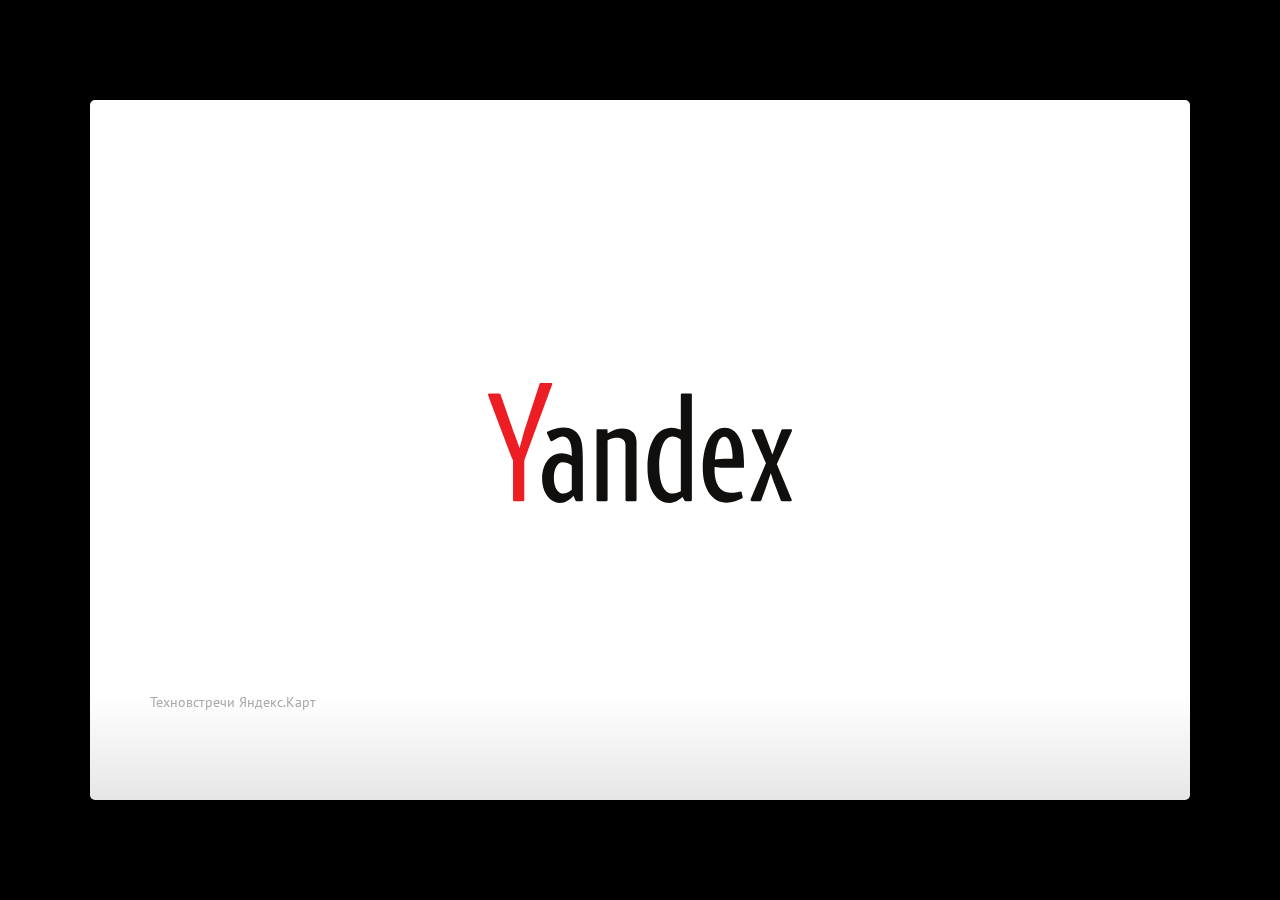
<file: index.html>
<!--
Google IO 2012/2013 HTML5 Slide Template

Authors: Eric Bidelman <ebidel@gmail.com>
Luke Mahé <lukem@google.com>

URL: https://code.google.com/p/io-2012-slides
-->
<!DOCTYPE html>
<html>
<head>
  <title></title>
  <meta charset="utf-8">
  <meta http-equiv="X-UA-Compatible" content="chrome=1">
  <!--<meta name="viewport" content="width=device-width, initial-scale=1.0, minimum-scale=1.0">-->
  <!--<meta name="viewport" content="width=device-width, initial-scale=1.0">-->
  <!--This one seems to work all the time, but really small on ipad-->
  <!--<meta name="viewport" content="initial-scale=0.4">-->
  <meta name="apple-mobile-web-app-capable" content="yes">
  <link rel="stylesheet" media="all" href="theme/css/default.css">
  <link rel="stylesheet" media="all" href="theme/css/yndx.css">	
  <link rel="stylesheet" media="only screen and (max-device-width: 480px)" href="theme/css/phone.css">
  <base target="_blank"> <!-- This amazingness opens all links in a new tab. -->
  <script data-main="js/slides" src="js/require-1.0.8.min.js"></script>
</head>
<body style="opacity: 0">
<slides class="layout-widescreen">

<slide class="logoslide nobackground">
  <article class="flexbox vcenter">
    <span><img src="images/yandex_eng_logo.svg"></span>
    <footer class="source">Техновстречи Яндекс.Карт</footer>
  </article>
</slide>

<slide class="title-slide segue nobackground">
  <aside class="gdbar"><img src="images/yandex_eng_logo.svg"></aside>
  <!-- The content of this hgroup is replaced programmatically through the slide_config.json. -->
  <hgroup class="auto-fadein">
    <h1 data-config-title><!-- populated from slide_config.json --></h1>
    <p data-config-presenter><!-- populated from slide_config.json --></p>
  </hgroup>
</slide>

<!-- start presentation slides -->

<slide>
  <hgroup>
  <h2>Что такое паттерн проектирования?</h2>
  </hgroup>
  <article>
    <blockquote class="centered" style="margin-top: 4em;">
      <p>Повторимая архитектурная конструкция, представляющая собой решение проблемы проектирования в рамках некоторого часто возникающего контекста.</p>
    </blockquote>
    <footer class="source">© Вики (ru.wikipedia.org/wiki/Шаблон_проектирования)</footer>
  </article>
</slide>

<slide class="fill nobackground" style="background: url(images/gifs/copy-copy-copy.gif) 50%;">
  <hgroup>
    <h2 class="white">Антивелосипеднось</h2>
  </hgroup>
</slide>

<slide>
  <hgroup>
  <h2>Паттерны можно разделить на три группы</h2>
  </hgroup>
  <article class="auto-fadein">
    <ul>
      <li><a href="part1.html">Порождающие паттерны</a></li>
      <li><a href="part2.html">Структурные паттерны</a></li>
      <li><a href="part3.html">Поведенческие паттерны</a></li>
    </ul>
  </article>
</slide>

<slide class="backdrop"></slide>

</slides>
<!--[if IE]>
<script src="http://ajax.googleapis.com/ajax/libs/chrome-frame/1/CFInstall.min.js"></script>
<script>CFInstall.check({mode: 'overlay'});</script>
<![endif]-->
</body>
</html>
</file>
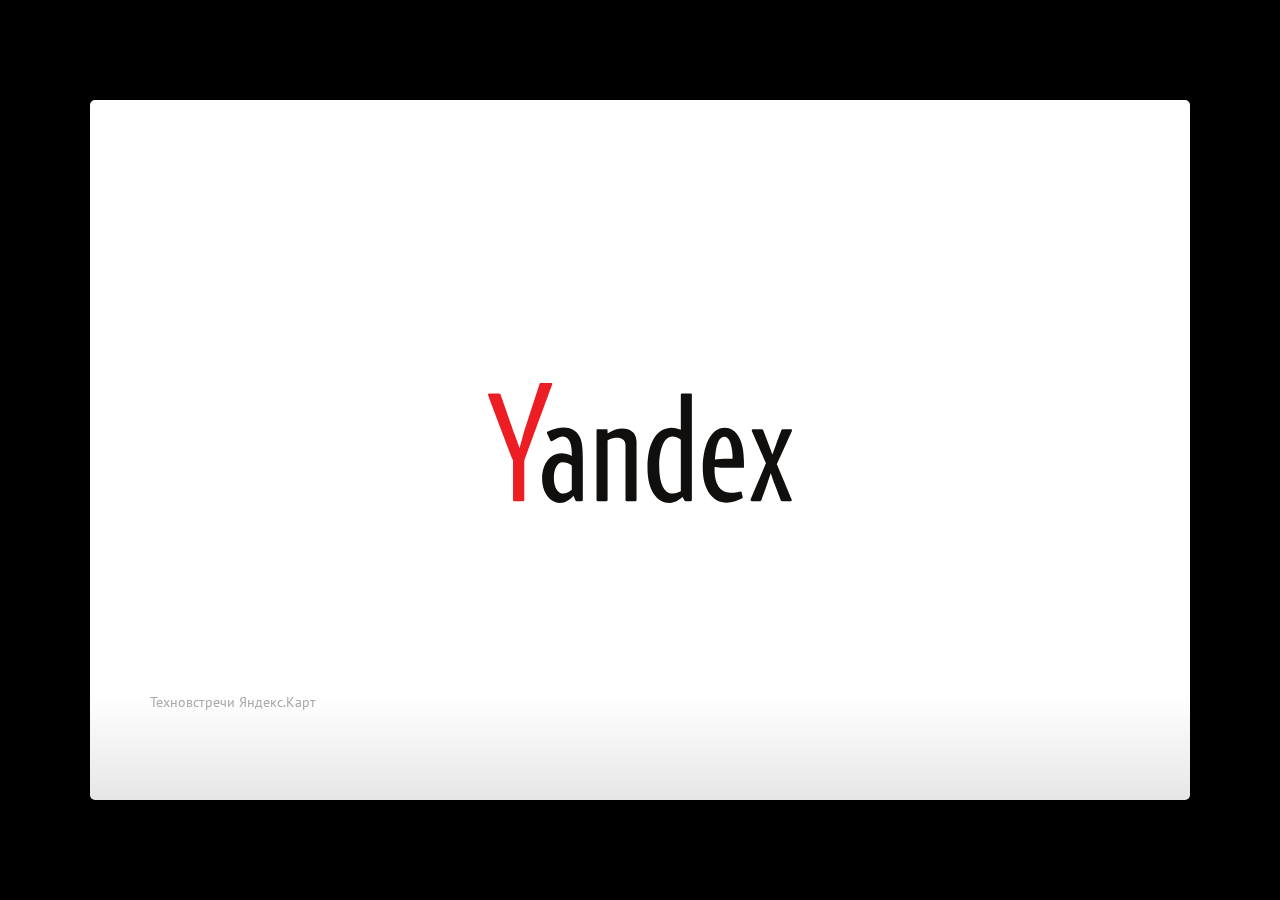
<file: part1.html>
<!--
Google IO 2012/2013 HTML5 Slide Template

Authors: Eric Bidelman <ebidel@gmail.com>
Luke Mahé <lukem@google.com>

URL: https://code.google.com/p/io-2012-slides
-->
<!DOCTYPE html>
<html>
<head>
  <title></title>
  <meta charset="utf-8">
  <meta http-equiv="X-UA-Compatible" content="chrome=1">
  <!--<meta name="viewport" content="width=device-width, initial-scale=1.0, minimum-scale=1.0">-->
  <!--<meta name="viewport" content="width=device-width, initial-scale=1.0">-->
  <!--This one seems to work all the time, but really small on ipad-->
  <!--<meta name="viewport" content="initial-scale=0.4">-->
  <meta name="apple-mobile-web-app-capable" content="yes">
  <link rel="stylesheet" media="all" href="theme/css/default.css">
  <link rel="stylesheet" media="all" href="theme/css/yndx.css">	
  <link rel="stylesheet" media="only screen and (max-device-width: 480px)" href="theme/css/phone.css">
  <base target="_blank"> <!-- This amazingness opens all links in a new tab. -->
  <script data-main="js/slides" src="js/require-1.0.8.min.js"></script>
</head>
<body style="opacity: 0">
<slides class="layout-widescreen">

<slide class="logoslide nobackground">
  <article class="flexbox vcenter">
    <span><img src="images/yandex_eng_logo.svg"></span>
    <footer class="source">Техновстречи Яндекс.Карт</footer>
  </article>
</slide>

<slide class="title-slide segue nobackground">
  <aside class="gdbar"><img src="images/yandex_eng_logo.svg"></aside>
  <!-- The content of this hgroup is replaced programmatically through the slide_config.json. -->
  <hgroup class="auto-fadein">
    <h1 data-config-title><!-- populated from slide_config.json --></h1>
    <h2>&lt;part 1&gt;</h2>
    <p data-config-presenter><!-- populated from slide_config.json --></p>
  </hgroup>
</slide>

<!-- start presentation slides -->

<slide>
  <hgroup>
    <h2>Виды паттернов</h2>
  </hgroup>
  <article>
    <ul>
      <li class="red">Порождающие</li>
      <li>Структурные</li>
      <li>Поведенческие</li>
    </ul>
  </article>
</slide>

<slide class="fill nobackground" style="background-image: url(images/gifs/fabric.gif);">
  <hgroup>
    <h2 class="white">Порождающие паттерны</h2>
  </hgroup>
</slide>

<slide>
  <hgroup>
    <h2>Порождающие паттерны</h2>
  </hgroup>
  <article>
    <ul>
      <li>Abstract Factory</li>
      <li>Builder</li>
      <li>Factory Method</li>
      <li>Prototype</li>
      <li>Singleton</li>
    </ul>
  </article>
</slide>

<!--   Abstract Factory  -->

<slide>
  <hgroup>
    <h2>Abstract Factory (aka Kit)</h2>
    <h3>Порождающие паттерны</h3>
  </hgroup>
  <article>
    <p>Предоставляет интерфейс для создания семейств взаимосвязанных или взаимозависимых объектов, не специфицируя их конкретных классов.</p>
  </article>
</slide>

<slide>
  <hgroup>
    <h2>Abstract Factory</h2>
    <h3>Как реализовать в JS</h3>
  </hgroup>
  <article>
    <pre class="prettyprint" data-lang="javascript">
layoutFactory.prototype = {
  <b>createLayout: function (html, overriding) { 
    var ChildClass = function () {
      this._template = new Template(html);
      ChildClass.superclass.constructor.apply(this, arguments);
    };
    ymaps.util.augment(ChildClass, BaseLayoutClass, ymaps.bind.extend({
      getTemplate: this._getTemplate
    }, overriding));
    return ChildClass;
  }</b>
};</pre>
    <footer class="source" style="margin-left: 4em;">Пример использования: <a href="http://api.yandex.ru/maps/doc/jsapi/2.x/ref/reference/templateLayoutFactory.xml">templateLayoutFactory</a></footer>
  </article>
</slide>

<slide>
  <hgroup>
    <h2>Abstract Factory</h2>
    <h3>Когда применять</h3>
  </hgroup>
  <article>
    <ul class="build">
      <li>система не должна зависеть от того, как создаются, компонуются, представляются входящие объекты;</li>
      <li>объекты должны использовать вместе и вам необходимо обеспечить выполнение этого ограничения;</li>
      <li>вы хотите предоставить библиотеку объектов, раскрывая только их интерфейсы;</li>
    </ul>
  </article>
</slide> 

<slide>
  <hgroup>
    <h2>Abstract Factory</h2>
    <h3>Особенности</h3>
  </hgroup>
  <article>
    <ul class="build">
      <li>Изолирует конкретные классы</li>
      <li>упрощает замену классов</li>
      <li>гарантирует сочетаемость</li>
      <li>сложность поддержки нового вида</li>
    </ul>
  </article>
</slide> 

<!--   Builder -->

<slide>
  <hgroup>
    <h2>Builder</h2>
    <h3>Порождающие паттерны</h3>
  </hgroup>
  <article>
    <p>Отделяет конструирование сложного объекта от его представления, так что в результате одного и того же процесса конструирования могут получаться разные представления. 	</p>
  </article>
</slide>

<slide>
  <hgroup>
    <h2>Builder</h2>
    <h3>Как реализовать в JS</h3>
  </hgroup>
  <article class="smaller">
    <pre class="prettyprint" data-lang="javascript">
var GeoObject = function (parameters) { 
  this._type = parameters.type || 'point'; 
  this.build(); 
};

GeoObject.prototype = {
  <b>build: function () {
    var geometry;
    switch (this._type) {
      case: 'point': geometry = new ymaps.geometry.Point(data); break;
      case: 'circle': geometry = new ymaps.geometry.Circle(data); break; 
    }
    this._geometry = geometry;
  }</b>
};</pre>
    <footer class="source">Пример использования: <a href="http://api.yandex.ru/maps/doc/jsapi/2.x/ref/reference/GeoObject.xml">GeoObject</a></footer>
  </article>
</slide>

<slide>
  <hgroup>
    <h2>Builder</h2>
    <h3>Когда применять</h3>
  </hgroup>
  <article>
    <ul class="build">
      <li>алгоритм создания сложного объекта не должен зависеть от того, из каких частей состоит объект и как они стыкуются между собой;</li>
      <li>процесс конструирования должен обеспечивать различные представления конструируемого объекта;</li>
    </ul>
  </article>
</slide> 

<slide>
  <aside class="note">
    <section>
      <p>Напомнить о различии между build и абстрактной фабрикой: первый пошагово, второй полностью и связно</p>
    </section>
  </aside>
  <hgroup>
    <h2>Builder</h2>
    <h3>Особенности</h3>
  </hgroup>
  <article>
    <ul class="build">
      <li>позволяет изменять внутреннее представление</li>
      <li>изолирует код, реализующий конструирование</li>
      <li>дает более тонкий контроль над процессом конструирования</li>
    </ul>
  </article>
</slide> 

<!-- Factory Method -->

<slide>
  <hgroup>
    <h2>Factory Method</h2>
    <h3>Порождающие паттерны</h3>
  </hgroup>
  <article>
    <p>Определяет интерфейс для создания объекта, но оставляет подклассам решение о том, какой класс инстанцировать. Позволяет делигировать инстанцирование подклассам.</p>
  </article>
</slide>

<slide>
  <hgroup>
    <h2>Factory Method</h2>
    <h3>Как реализовать в JS</h3>
  </hgroup>
  <article>
    <pre class="prettyprint" data-lang="javascript">
var geoObjectFactory = {};
geoObjectFactory.prototype = {
  <b>createGeoObject = function (parameters) {
    var type = parameters.type || "point",
        geoObj;
    switch (parameters.type) {
      case "point": geoObj = new ymaps.Point(parameters.data); break;
      case "circle": geoObj = new ymaps.Circle(parameters.data); break;
    };
    return geoObj;
  }</b>
};</pre>
  </article>
</slide>

<slide>
  <hgroup>
    <h2>Factory Method</h2>
    <h3>Как реализовать в JS</h3>
  </hgroup>
  <article>
    <pre class="prettyprint" data-lang="javascript">
var geoObjectFactory = {};
geoObjectFactory.prototype = {
  <b>createPoint: function (data) { return new ymaps.Point(data); },
  createCircle: function (data) { return new ymaps.Circle(data); },
  createPolyline: function (data) { return new ymaps.Polilyne(data); }</b>
};</pre>
  </article>
</slide>

<slide>
  <hgroup>
    <h2>Factory Method</h2>
    <h3>Когда применять</h3>
  </hgroup>
  <article>
    <ul class="build">
      <li>классу заранее неизвестно, объекты каких классов ему нужно создавать</li>
      <li>класс спроектирован так, чтобы объекты, которые он создает, специфицировались подклассами;</li>
      <li>класс делегирует обязанности какому-то впомогательному классу, и вы планируете локализовать знание о классе, принимающем на себя эти обязанности</li>
    </ul>
  </article>
</slide> 

<slide>
  <hgroup>
    <h2>Factory Method</h2>
    <h3>Особенности</h3>
  </hgroup>
  <article>
    <ul class="build">
      <li>Предоставляет подклассам хуки</li>
      <li>соединяет параллельные иерархии</li>
      <li>удобно объединять дробное в более цельные сущности</li>
    </ul>
  </article>
</slide> 

<!-- Prototype -->

<slide>
  <hgroup>
    <h2>Prototype</h2>
    <h3>Порождающие паттерны</h3>
  </hgroup>
  <article>
    <p>Задает виды создаваемых объектов с помощью экземпляра-прототипа и создает новые объекты путем копирования прототипа.</p>
  </article>
</slide>

<slide>
  <aside class="note">
    <section>
      <p>Рассказать о базовых классах на примере GeoObject</p>
    </section>
  </aside>
  <hgroup>
    <h2>Prototype</h2>
    <h3>Как реализовать в JS</h3>
  </hgroup>
  <article>
    <pre class="prettyprint" data-lang="javascript">
var PixelCircleGeometry = function () {}
PixelCircleGeometry.prototype = {
  <b>clone: function (coordinates, radius, metaData) {
    return new PixelCircleGeometry(
      coordinates || this._coordinates,
      radius || this._radius,
      metaData ? imports.util.extend({}, this._metaData, metaData) : this._metaData
    );
  }</b>
}
</pre>
  </article>
</slide>

<slide>
  <hgroup>
    <h2>Prototype</h2>
    <h3>Когда использовать</h3>
  </hgroup>
  <article>
    <ul class="build">
      <li>чтобы избежать построения иерархий классов или фабрик</li>
      <li>чтобы избежать параллельных иерархий</li>
    </ul>
  </article>
</slide> 

<slide>
  <hgroup>
    <h2>Prototype</h2>
    <h3>Особенности</h3>
  </hgroup>
  <article>
    <ul class="build">
      <li>спецификация новых объектов</li>
      <li>уменьшение числа подклассов</li>
    </ul>
  </article>
</slide> 

<!-- Singleton -->

<slide>
  <hgroup>
    <h2>Singletone</h2>
    <h3>Порождающие паттерны</h3>
  </hgroup>
  <article>
    <p>Гарантирует, что у класса есть только один экземпляр, и предоставляет к нему глобальную точку доступа.</p>
  </article>
</slide>

<slide>
  <hgroup>
    <h2>Singleton</h2>
    <h3>Как реализовать в JS # вариант 1</h3>
  </hgroup>
  <article class="smaller">
    <pre class="prettyprint" data-lang="javascript">
var singleton = (function () {
    var instance;
    function init () {
        function privateMethod () {}
        var privateVar = 'hey';
        return {
            publicMethod: function () {},
            publicProp: 'hey-hey',
        }
    }
    return {
        getInstance = function () {
            if (!instance) {
                instance = init();
            }
            return instance;
        }
    }
})();</pre>
  </article>
</slide>

<slide>
  <hgroup>
    <h2>Singleton</h2>
    <h3>Как реализовать в JS # вариант 2</h3>
  </hgroup>
  <article>
    <pre class="prettyprint" data-lang="javascript">
var singleton = {
  staticMethod: function () {},
  hello: function () {
    console.log('hello, world!');
  }
};</pre>
  </article>
</slide>

<slide>
  <hgroup>
    <h2>Singleton</h2>
    <h3>Когда использовать</h3>
  </hgroup>
  <article>
    <ul class="build">
      <li>должен быть ровно один экземпляр некоторого класса, легко доступный всем клиентам</li>
    </ul>
  </article>
</slide> 

<slide>
  <hgroup>
    <h2>Singleton</h2>
    <h3>Особенности</h3>
  </hgroup>
  <article>
    <ul class="build">
      <li>Контролируемый доступ к единственному экземпляру</li>
      <li>уменьшение числа имен</li>
      <li>большая гибкость, чем у классов</li>
    </ul>
  </article>
</slide> 

<!-- / end singleton -->

<slide class="thank-you-slide segue nobackground">
  <aside class="gdbar"><img src="images/yandex_eng_logo.svg"></aside>
  <article class="flexbox vleft auto-fadein">
    <h2>Спасибо!</h2>
    <h3 style="color: gray">&lt;/ part 1&gt;</h3>
  </article>
  <p class="auto-fadein" data-config-contact>
    <!-- populated from slide_config.json -->
  </p>
</slide>

<!-- / end part 1 -->
<slide class="backdrop"></slide>

</slides>
<!--[if IE]>
<script src="http://ajax.googleapis.com/ajax/libs/chrome-frame/1/CFInstall.min.js"></script>
<script>CFInstall.check({mode: 'overlay'});</script>
<![endif]-->
</body>
</html>
</file>
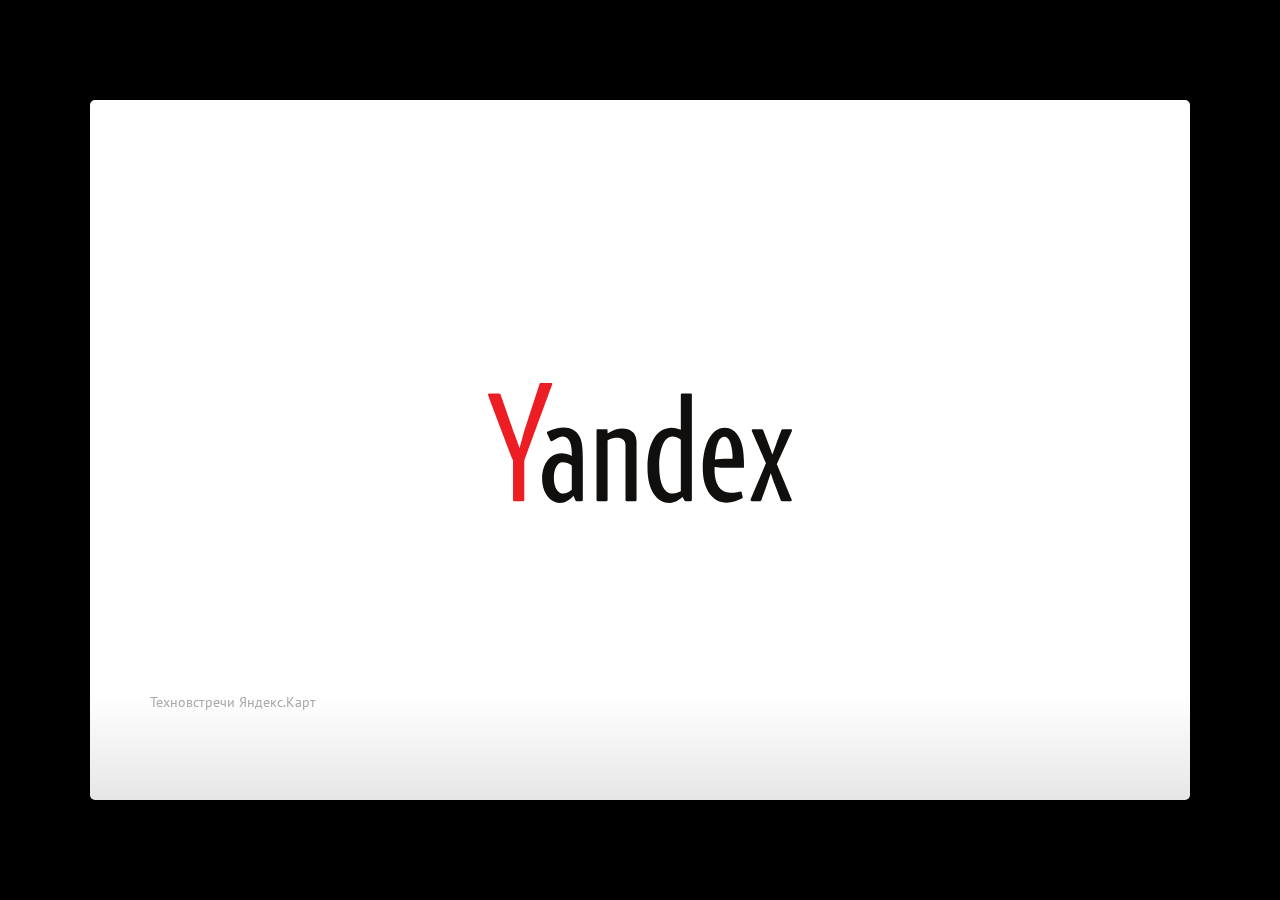
<file: part2.html>
<!--
Google IO 2012/2013 HTML5 Slide Template

Authors: Eric Bidelman <ebidel@gmail.com>
Luke Mahé <lukem@google.com>

URL: https://code.google.com/p/io-2012-slides
-->
<!DOCTYPE html>
<html>
<head>
  <title></title>
  <meta charset="utf-8">
  <meta http-equiv="X-UA-Compatible" content="chrome=1">
  <!--<meta name="viewport" content="width=device-width, initial-scale=1.0, minimum-scale=1.0">-->
  <!--<meta name="viewport" content="width=device-width, initial-scale=1.0">-->
  <!--This one seems to work all the time, but really small on ipad-->
  <!--<meta name="viewport" content="initial-scale=0.4">-->
  <meta name="apple-mobile-web-app-capable" content="yes">
  <link rel="stylesheet" media="all" href="theme/css/default.css">
  <link rel="stylesheet" media="all" href="theme/css/yndx.css">	
  <link rel="stylesheet" media="only screen and (max-device-width: 480px)" href="theme/css/phone.css">
  <base target="_blank"> <!-- This amazingness opens all links in a new tab. -->
  <script data-main="js/slides" src="js/require-1.0.8.min.js"></script>
</head>
<body style="opacity: 0">
<slides class="layout-widescreen">

<slide class="logoslide nobackground">
  <article class="flexbox vcenter">
    <span><img src="images/yandex_eng_logo.svg"></span>
    <footer class="source">Техновстречи Яндекс.Карт</footer>
  </article>
</slide>

<slide class="title-slide segue nobackground">
  <aside class="gdbar"><img src="images/yandex_eng_logo.svg"></aside>
  <!-- The content of this hgroup is replaced programmatically through the slide_config.json. -->
  <hgroup class="auto-fadein">
    <h1 data-config-title><!-- populated from slide_config.json --></h1>
<!--     <h3 style="color: gray"></h3> -->
    <h2>&lt;part 1&gt;</h2>
    <p data-config-presenter><!-- populated from slide_config.json --></p>
  </hgroup>
</slide>


<!-- start presentation slides -->

<slide>
  <hgroup>
    <h2>Виды паттернов</h2>
  </hgroup>
  <article>
    <ul>
      <li>Порождающие</li>
      <li class="red">Структурные</li>
      <li>Поведенческие</li>
    </ul>
  </article>
</slide>

<slide class="fill nobackground" style="background-image: url(images/gifs/structure.gif);">
  <hgroup>
    <h2 class="white">Структурные паттерны</h2>
  </hgroup>
</slide>

<slide>
  <hgroup>
    <h2>Структурные паттерны</h2>
  </hgroup>
  <article>
    <div class="columns-2">
      <ul>
        <li>Adapter</li>
        <li>Bridge</li>
        <li>Composite</li>
        <li>Decorator</li>
        <li>Facade</li>
        <li>Flyweight</li>
        <li>Proxy</li>
      </ul>
    </div>
  </article>
</slide>

<!-- Adapter -->
<slide>
  <hgroup>
    <h2>Adapter</h2>
    <h3>Структурные паттерны</h3>
  </hgroup>
  <article>
    <p>Преобразует интерфейс одного класса в интерфейс другого. Адаптер обеспечивает совместную работу классов с несовместимыми интерфейсами, которая без него была бы невозможна.</p>
  </article>
</slide>

<slide>
  <hgroup>
    <h2>Adapter</h2>
    <h3>Как реализовать в JS</h3>
  </hgroup>
  <article class="smaller">
    <pre class="prettyprint" data-lang="javascript">
<b>var HtmlElementAdapter</b> = function (map) {
  this._map = map;
  this._mapContainerElem = map.container.getElement();
};
HtmlElementAdapter.prototype = {
  insert: function (htmlNode) {
    this._mapContainerElem.appendChild(htmlNode);
  },
  remove: function (htmlNode) {
    this._mapContainerElem.removeChild(htmlNode);
  },
  getSize: function () { return this_map.container.getSize(); }
};
…
  // @param {NodeController || Map} node
  <b>method: function (node) {
    this._nodeController = node instanceOf "Map" ? new HtmlElementAdapter(node) : node;
  }</b>
…
</pre>
  </article>
</slide>

<slide>
  <hgroup>
    <h2>Adapter</h2>
    <h3>Особенности</h3>
  </hgroup>
  <article>
    <ul class="build">
      <li>Сменные адаптеры</li>
      <li>сохранение обратной совместимости</li>
    </ul>
  </article>
</slide>

<!-- bridge -->

<slide>
  <hgroup>
    <h2>Bridge</h2>
    <h3>Структурные паттерны</h3>
  </hgroup>
  <article>
    <p>Отделяет абстракцию от ее реализации так, чтобы то и другое можно было изменять независимо.</p>
  </article>
</slide>

<slide>
  <hgroup>
    <h2>Bridge</h2>
    <h3>Как реализовать в JS</h3>
  </hgroup>
  <article>
    <pre class="prettyprint" data-lang="javascript">
<b>var ILayer</b> = function () {
  this.events = new ymaps.event.Manager();
  this.options = new ymaps.options.Manager();
};
ILayer.prototype = {
  getBrightness: function () {},
  getParent: function () {}
};
<b>var Layer</b> = function () { /* constructor */ };
<b>ymaps.util.augment(ILayer, Layer, {</b>
  getBrightness: function () { return 1; }
<b>});</b>
</pre>
  </article>
</slide>

<slide>
  <hgroup>
    <h2>Bridge</h2>
    <h3>Особенности</h3>
  </hgroup>
  <article>
    <ul class="build">
      <li>Отделение реализации от интерфейса</li>
      <li>повышение степени расширяемости</li>
      <li>сокрытие деталей реализации от клиентов</li>
    </ul>
  </article>
</slide>

<!-- Composite -->

<slide>
  <hgroup>
    <h2>Composite</h2>
    <h3>Структурные паттерны</h3>
  </hgroup>
  <article>
    <p>Компонует объекты в древовидные структуры для представления иерархий часть-целое. Позволяет клиентам единообразно трактовать индивидуальные и составные части.</p>
  </article>
</slide>

<slide>
  <hgroup>
    <h2>Composite</h2>
    <h3>Как реализовать в JS</h3>
  </hgroup>
  <article>
    <pre class="prettyprint" data-lang="javascript">
var parentComponent = ymaps.option.Manager();
<b>var childComponent = ymaps.option.Manager(null, parentComponent);</b>

parentComponent.set('key', val);
<b>parentComponent.set('child', childComponent);</b>
</pre>
  </article>
</slide>

<slide>
  <hgroup>
    <h2>Composite</h2>
    <h3>Особенности</h3>
  </hgroup>
  <article>
    <ul class="build">
      <li>определяет иерархии классов</li>
      <li>упрощает архитектуру клиента</li>
      <li>облегчает добавление новых видов компонентов</li>
      <li>способствует созданию общего дизайна</li>
    </ul>
  </article>
</slide>

<!-- Decorator -->

<slide>
  <hgroup>
    <h2>Decorator (aka Wrapper)</h2>
    <h3>Структурные паттерны</h3>
  </hgroup>
  <article>
    <p>Динамически добавляет объекту новые обязанности. Является гибкой альтернативой порождению подклассов с целью расширения функциональности.</p>
  </article>
</slide>

<slide>
  <hgroup>
    <h2>Decorator</h2>
    <h3>Как реализовать в JS</h3>
  </hgroup>
  <article>
    <pre class="prettyprint" data-lang="javascript">
var GeoObjectWidthBlackJack = function () { 
  this.geoObj = new ymaps.GeoObject(…); 
  <b>var decorator = new Decorator(this);
  decorator.addToMap();</b>
};

var Decorator = function (parent) { this._parent = parent};
Decorator.prototype = {
  <b>addToMap: function () {
    map.geoObjects.add(this._parent.geoObj);
  }</b>
}</pre>
  </article>
</slide>

<slide>
  <hgroup>
    <h2>Decorator</h2>
    <h3>Особенности</h3>
  </hgroup>
  <article>
    <ul class="build">
      <li>Большая гибкость, чем у ст.наслед.</li>
      <li>позволяет избежать перегруженных функциями классов</li>
      <li>декоратор и его компонент не идентичны</li>
    </ul>
  </article>
</slide>

<!-- Facade -->

<slide>
  <hgroup>
    <h2>Facade</h2>
    <h3>Структурные паттерны</h3>
  </hgroup>
  <article>
    <p>Предоставляет унифицированный интерфейс вместо набора интерфейсов некоторой подсистемы. Определяет интерфейс более высокого уровня</p>
  </article>
</slide>

<slide>
  <hgroup>
    <h2>Facade</h2>
    <h3>Как реализовать в JS</h3>
  </hgroup>
  <article>
    <pre class="prettyprint" data-lang="javascript">
// Добавление в GeoQueryResult массива геообъектов.
var objects = [
  new ymaps.Placemark([34, 56]),
  new ymaps.Rectangle([[34, 56], [36, 57]])
];
// Обратите внимание, что в результате будет получен другой объект GeoQueryResult,
// а старый останется без изменений.
<b>var newResult = myGeoQueryResult.add(objects);</b>
</pre>
  <footer class="source">Пример в API <a href="http://api.yandex.ru/maps/doc/jsapi/2.x/ref/reference/geoQuery.xml">geoQuery</a></footer>
  </article>
</slide>

<slide>
  <hgroup>
    <h2>Facade</h2>
    <h3>Особенности</h3>
  </hgroup>
  <article>
    <ul class="build">
      <li>Изолирует клиентов от компонентов подсистемы</li>
      <li>позволяет ослабить связность между подсистемой и клиентами</li>
      <li>фасад не препятствует прямой работе с классами</li>
    </ul>
  </article>
</slide>

<!-- Flyweight -->

<slide>
  <hgroup>
    <h2>Flyweight (приспособленец)</h2>
    <h3>Структурные паттерны</h3>
  </hgroup>
  <article>
    <p>Использует разделение для эффективной поддержки множества мелких объектов.</p>
  </article>
</slide>

<slide>
  <hgroup>
    <h2>Flyweight</h2>
    <h3>Как реализовать в JS</h3>
  </hgroup>
  <article>
    <pre class="prettyprint" data-lang="javascript">
// создадим карту, на которой необходимо кластеризовать геообъекты
var map = new ymaps.Map('mapsID', {center: [56.034, 36.992], zoom: 8}),
    myGeoObjects = [];
<b>myGeoObjects[0] = new ymaps.GeoObject([56.034, 36.992]);
myGeoObjects[1] = new ymaps.GeoObject([56.021, 36.983]);</b>

// создадим кластеризатор и запретим приближать карту при клике на кластеры
var clusterer = new ymaps.Clusterer({clusterDisableClickZoom: true});
<b>clusterer.add(myGeoObjects);</b>
map.geoObjects.add(clusterer);
</pre>
  <footer class="source">Да здравствует кластеризатор <a href="http://api.yandex.ru/maps/doc/jsapi/2.x/ref/reference/Clusterer.xml">Clusterer</a> + можно глянуть <a href="http://api.yandex.ru/maps/doc/jsapi/2.x/ref/reference/ILayout.xml">ILayout</a></footer>
  </article>
</slide>

<slide>
  <hgroup>
    <h2>Flyweight</h2>
    <h3>Особенности</h3>
  </hgroup>
  <article>
    <ul class="build">
      <li>уменьшение общего числа элементов</li>
      <li>сокращение объема памяти</li>
      <li>вычисление, а не хранение внешнего состояния</li>
    </ul>
  </article>
</slide>

<!-- Proxy -->

<slide>
  <hgroup>
    <h2>Proxy (aka Surrogate)</h2>
    <h3>Структурные паттерны</h3>
  </hgroup>
  <article>
    <p>Является суррогатом другого объекта и контролирует доступ к нему.</p>
  </article>
</slide>

<slide>
  <hgroup>
    <h2>Proxy</h2>
    <h3>Как реализовать в JS</h3>
  </hgroup>
  <article>
    <pre class="prettyprint" data-lang="javascript">
geObject.prototype = {
  <b>getLayout: function () {</b>
    <b>var promise = ymaps.util.Promise();</b>
    if (this._layout) {
      promise.fullFill(this._layout);
    } else {
      this._layout = new LayoutClass(promise); // асинхронное создание
      promise.fullFill(this._layout);
    }
    <b>return promise;
  }</b>
}</pre>
  </article>
</slide>

<slide>
  <hgroup>
    <h2>Proxy</h2>
    <h3>Особенности</h3>
  </hgroup>
  <article>
    <ul class="build">
      <li>создание объекта по требованию</li>
      <li>решает дополнительные задачи по доступу к объекту</li>
      <li>можно скрыть тот факт, что объект находится в другом адресном пространстве</li>
    </ul>
  </article>
</slide>

<!-- /end proxy -->

<slide class="thank-you-slide segue nobackground">
  <aside class="gdbar"><img src="images/yandex_eng_logo.svg"></aside>
  <article class="flexbox vleft auto-fadein">
    <h2>Спасибо!</h2>
    <h3 style="color: gray">&lt;/ part 2&gt;</h3>
  </article>
  <p class="auto-fadein" data-config-contact>
    <!-- populated from slide_config.json -->
  </p>
</slide>

<!-- end part 2 -->
<slide class="backdrop"></slide>

</slides>
<!--[if IE]>
<script src="http://ajax.googleapis.com/ajax/libs/chrome-frame/1/CFInstall.min.js"></script>
<script>CFInstall.check({mode: 'overlay'});</script>
<![endif]-->
</body>
</html>
</file>
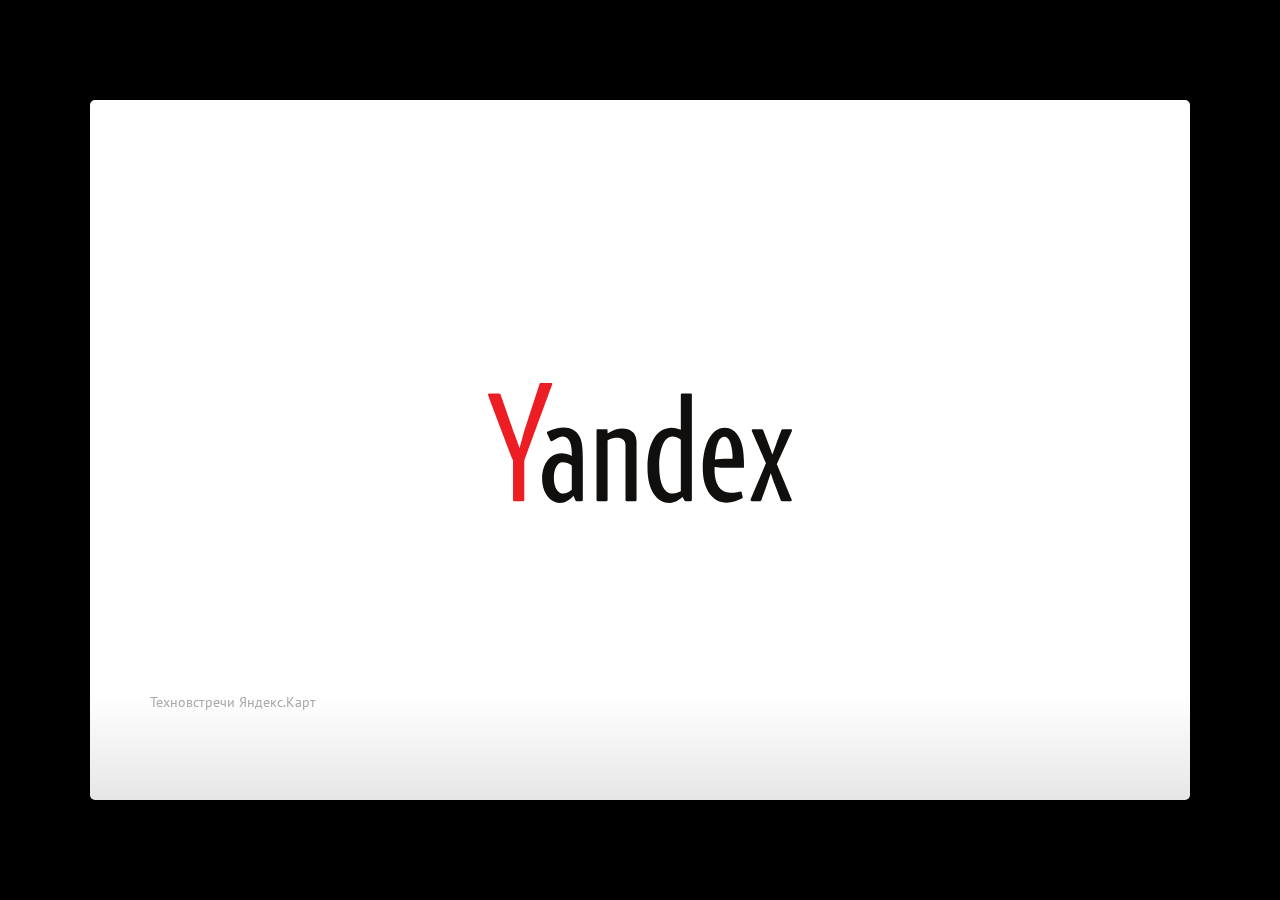
<file: part3.html>
<!--
Google IO 2012/2013 HTML5 Slide Template

Authors: Eric Bidelman <ebidel@gmail.com>
Luke Mahé <lukem@google.com>

URL: https://code.google.com/p/io-2012-slides
-->
<!DOCTYPE html>
<html>
<head>
  <title></title>
  <meta charset="utf-8">
  <meta http-equiv="X-UA-Compatible" content="chrome=1">
  <!--<meta name="viewport" content="width=device-width, initial-scale=1.0, minimum-scale=1.0">-->
  <!--<meta name="viewport" content="width=device-width, initial-scale=1.0">-->
  <!--This one seems to work all the time, but really small on ipad-->
  <!--<meta name="viewport" content="initial-scale=0.4">-->
  <meta name="apple-mobile-web-app-capable" content="yes">
  <link rel="stylesheet" media="all" href="theme/css/default.css">
  <link rel="stylesheet" media="all" href="theme/css/yndx.css">	
  <link rel="stylesheet" media="only screen and (max-device-width: 480px)" href="theme/css/phone.css">
  <base target="_blank"> <!-- This amazingness opens all links in a new tab. -->
  <script data-main="js/slides" src="js/require-1.0.8.min.js"></script>
</head>
<body style="opacity: 0">
<slides class="layout-widescreen">

<slide class="logoslide nobackground">
  <article class="flexbox vcenter">
    <span><img src="images/yandex_eng_logo.svg"></span>
    <footer class="source">Техновстречи Яндекс.Карт</footer>
  </article>
</slide>

<slide class="title-slide segue nobackground">
  <aside class="gdbar"><img src="images/yandex_eng_logo.svg"></aside>
  <!-- The content of this hgroup is replaced programmatically through the slide_config.json. -->
  <hgroup class="auto-fadein">
    <h1 data-config-title><!-- populated from slide_config.json --></h1>
<!--     <h3 style="color: gray"></h3> -->
    <h2>&lt;part 3&gt;</h2>
    <p data-config-presenter><!-- populated from slide_config.json --></p>
  </hgroup>
</slide>

<!-- start part 3 -->

<slide>
  <hgroup>
    <h2>Виды паттернов</h2>
  </hgroup>
  <article>
    <ul>
      <li>Порождающие</li>
      <li>Структурные</li>
      <li class="red">Поведенческие</li>
    </ul>
  </article>
</slide>

<slide class="fill nobackground" style="background-image: url(images/gifs/behavour.gif); background-position: 50%">
  <hgroup>
    <h2 class="white">Паттерны поведения</h2>
  </hgroup>
</slide>

<slide>
  <hgroup>
    <h2>Паттерны поведения</h2>
  </hgroup>
  <article>
    <div class="columns-2">
      <ul>
        <li>Chain of Responsibility</li>
        <li>Command</li>
        <li>Interpreter</li>
        <li>Iterator</li>
        <li>Mediator</li>
        <li>Memento</li>
        <li>Observer</li>
        <li>State</li>
        <li>Strategy</li>
        <li>Template Mathod</li>
        <li>Visitor</li>
      </ul>
    </div>
  </article>
</slide>

<!-- the end -->

<slide class="thank-you-slide segue nobackground">
  <aside class="gdbar"><img src="images/yandex_eng_logo.svg"></aside>
  <article class="flexbox vleft auto-fadein">
    <h2>Спасибо!</h2>
    <h3 style="color: gray">&lt;/ part 3&gt;</h3>
  </article>
  <p class="auto-fadein" data-config-contact>
    <!-- populated from slide_config.json -->
  </p>
</slide>

<slide class="logoslide nobackground">
  <article class="flexbox vcenter">
    <span><img src="images/yandex_eng_logo.svg"></span>
  </article>
</slide>

<slide class="backdrop"></slide>

</slides>
<!--[if IE]>
<script src="http://ajax.googleapis.com/ajax/libs/chrome-frame/1/CFInstall.min.js"></script>
<script>CFInstall.check({mode: 'overlay'});</script>
<![endif]-->
</body>
</html>
</file>
<file: theme/css/default.css>
@charset "UTF-8";html,body,div,span,applet,object,iframe,h1,h2,h3,h4,h5,h6,p,blockquote,pre,a,abbr,acronym,address,big,cite,code,del,dfn,em,img,ins,kbd,q,s,samp,small,strike,strong,sub,sup,tt,var,b,u,i,center,dl,dt,dd,ol,ul,li,fieldset,form,label,legend,table,caption,tbody,tfoot,thead,tr,th,td,article,aside,canvas,details,embed,figure,figcaption,footer,header,hgroup,menu,nav,output,ruby,section,summary,time,mark,audio,video{margin:0;padding:0;border:0;font:inherit;font-size:100%;vertical-align:baseline}html{line-height:1}ol,ul{list-style:none}table{border-collapse:collapse;border-spacing:0}caption,th,td{text-align:left;font-weight:normal;vertical-align:middle}q,blockquote{quotes:none}q:before,q:after,blockquote:before,blockquote:after{content:"";content:none}a img{border:none}article,aside,details,figcaption,figure,footer,header,hgroup,menu,nav,section,summary{display:block}html{height:100%;overflow:hidden}body{margin:0;padding:0;opacity:0;height:100%;min-height:740px;width:100%;overflow:hidden;color:#fff;-webkit-font-smoothing:antialiased;-moz-font-smoothing:antialiased;-ms-font-smoothing:antialiased;-o-font-smoothing:antialiased;-webkit-transition:opacity 800ms ease-in;-webkit-transition-delay:100ms;-moz-transition:opacity 800ms ease-in 100ms;-o-transition:opacity 800ms ease-in 100ms;transition:opacity 800ms ease-in 100ms}body.loaded{opacity:1 !important}input,button{vertical-align:middle}slides>slide[hidden]{display:none !important}slides{width:100%;height:100%;position:absolute;left:0;top:0;-webkit-transform:translate3d(0, 0, 0);-moz-transform:translate3d(0, 0, 0);-ms-transform:translate3d(0, 0, 0);-o-transform:translate3d(0, 0, 0);transform:translate3d(0, 0, 0);-webkit-perspective:1000;-moz-perspective:1000;-ms-perspective:1000;-o-perspective:1000;perspective:1000;-webkit-transform-style:preserve-3d;-moz-transform-style:preserve-3d;-ms-transform-style:preserve-3d;-o-transform-style:preserve-3d;transform-style:preserve-3d;-webkit-transition:opacity 800ms ease-in;-webkit-transition-delay:100ms;-moz-transition:opacity 800ms ease-in 100ms;-o-transition:opacity 800ms ease-in 100ms;transition:opacity 800ms ease-in 100ms}slides>slide{display:block;position:absolute;overflow:hidden;left:50%;top:50%;-webkit-box-sizing:border-box;-moz-box-sizing:border-box;box-sizing:border-box}@font-face{font-family:'PT Sans';src:url(../fonts/PTSans.woff) format("woff")}@font-face{font-weight:bold;font-family:'PT Sans';src:url(../fonts/PTSans.Bold.woff) format("woff")}@font-face{font-style:italic;font-family:'PT Sans';src:url(../fonts/PTSans.Italic.woff) format("woff")}@font-face{font-style:italic;font-weight:bold;font-family:'PT Sans';src:url(../fonts/PTSans.Bold.Italic.woff) format("woff")}@font-face{font-family:'PT Sans Narrow';font-weight:bold;src:url(../fonts/PTSans.Narrow.Bold.woff) format("woff")}@font-face{font-family:'PT Mono';src:url(../fonts/PTMono.woff) format("woff")}::selection{color:white;background-color:#feebaa;text-shadow:none}::-webkit-scrollbar{height:16px;overflow:visible;width:16px}::-webkit-scrollbar-thumb{background-color:rgba(0,0,0,0.1);background-clip:padding-box;border:solid transparent;min-height:28px;padding:100px 0 0;-webkit-box-shadow:inset 1px 1px 0 rgba(0,0,0,0.1),inset 0 -1px 0 rgba(0,0,0,0.07);-moz-box-shadow:inset 1px 1px 0 rgba(0,0,0,0.1),inset 0 -1px 0 rgba(0,0,0,0.07);box-shadow:inset 1px 1px 0 rgba(0,0,0,0.1),inset 0 -1px 0 rgba(0,0,0,0.07);border-width:1px 1px 1px 6px}::-webkit-scrollbar-thumb:hover{background-color:rgba(0,0,0,0.5)}::-webkit-scrollbar-button{height:0;width:0}::-webkit-scrollbar-track{background-clip:padding-box;border:solid transparent;border-width:0 0 0 4px}::-webkit-scrollbar-corner{background:transparent}body{background:black}slides>slide{display:none;font-family:'PT Sans', Helvetica, Arial, sans-serif;font-size:26px;color:black;width:900px;height:700px;margin-left:-450px;margin-top:-350px;padding:40px 60px;-webkit-border-radius:5px;-moz-border-radius:5px;-ms-border-radius:5px;-o-border-radius:5px;border-radius:5px;-webkit-transition:all 0.6s ease-in-out;-moz-transition:all 0.6s ease-in-out;-o-transition:all 0.6s ease-in-out;transition:all 0.6s ease-in-out}slides>slide.far-past{display:none}slides>slide.past{display:block;opacity:0}slides>slide.current{display:block;opacity:1}slides>slide.current .auto-fadein{opacity:1}slides>slide.current .gdbar{-webkit-background-size:100% 100%;-moz-background-size:100% 100%;-o-background-size:100% 100%;background-size:100% 100%}slides>slide.next{display:block;opacity:0;pointer-events:none}slides>slide.far-next{display:none}slides>slide.dark{background:#515151 !important}slides>slide:not(.nobackground):before{font-size:12pt;content:"";position:absolute;bottom:20px;left:60px;background:url(../../images/yandex_eng_logo.svg) no-repeat 0 100%;-webkit-background-size:80px 40px;-moz-background-size:80px 40px;-o-background-size:80px 40px;background-size:80px 40px;padding-left:90px;height:40px;line-height:1.9}slides>slide:not(.nobackground):after{font-size:12pt;content:attr(data-slide-num) "/" attr(data-total-slides);position:absolute;bottom:20px;right:60px;line-height:1.9}slides>slide.title-slide:after{content:'';position:absolute;bottom:40px;right:40px;width:100%;height:60px}slides>slide.backdrop{z-index:-10;display:block !important;background:-webkit-gradient(linear, 50% 0%, 50% 100%, color-stop(0%, #ffffff), color-stop(85%, #ffffff), color-stop(100%, #e6e6e6));background:-webkit-linear-gradient(#ffffff,#ffffff 85%,#e6e6e6);background:-moz-linear-gradient(#ffffff,#ffffff 85%,#e6e6e6);background:-o-linear-gradient(#ffffff,#ffffff 85%,#e6e6e6);background:linear-gradient(#ffffff,#ffffff 85%,#e6e6e6);background-color:white}slides>slide.backdrop:after,slides>slide.backdrop:before{display:none}slides>slide>hgroup+article{margin-top:45px}slides>slide>hgroup+article.flexbox.vcenter,slides>slide>hgroup+article.flexbox.vleft,slides>slide>hgroup+article.flexbox.vright{height:80%}slides>slide>hgroup+article p{margin-bottom:1em}slides>slide>article:only-child{height:100%}slides>slide>article:only-child>iframe{height:98%}slides.layout-faux-widescreen>slide{padding:40px 160px}slides.layout-widescreen>slide,slides.layout-faux-widescreen>slide{margin-left:-550px;width:1100px}slides.layout-widescreen>slide.far-past,slides.layout-faux-widescreen>slide.far-past{display:block;display:none;-webkit-transform:translate(-2260px);-moz-transform:translate(-2260px);-ms-transform:translate(-2260px);-o-transform:translate(-2260px);transform:translate(-2260px);-webkit-transform:translate3d(-2260px, 0, 0);-moz-transform:translate3d(-2260px, 0, 0);-ms-transform:translate3d(-2260px, 0, 0);-o-transform:translate3d(-2260px, 0, 0);transform:translate3d(-2260px, 0, 0)}slides.layout-widescreen>slide.past,slides.layout-faux-widescreen>slide.past{display:block;opacity:0}slides.layout-widescreen>slide.current,slides.layout-faux-widescreen>slide.current{display:block;opacity:1}slides.layout-widescreen>slide.next,slides.layout-faux-widescreen>slide.next{display:block;opacity:0;pointer-events:none}slides.layout-widescreen>slide.far-next,slides.layout-faux-widescreen>slide.far-next{display:block;display:none;-webkit-transform:translate(2260px);-moz-transform:translate(2260px);-ms-transform:translate(2260px);-o-transform:translate(2260px);transform:translate(2260px);-webkit-transform:translate3d(2260px, 0, 0);-moz-transform:translate3d(2260px, 0, 0);-ms-transform:translate3d(2260px, 0, 0);-o-transform:translate3d(2260px, 0, 0);transform:translate3d(2260px, 0, 0)}slides.layout-widescreen #prev-slide-area,slides.layout-faux-widescreen #prev-slide-area{margin-left:-650px}slides.layout-widescreen #next-slide-area,slides.layout-faux-widescreen #next-slide-area{margin-left:550px}b{font-weight:600}a{color:#2a7cdf;text-decoration:none;border-bottom:1px solid rgba(42,124,223,0.5)}a:hover{color:black !important}h1,h2,h3{font-family:"PT Sans Narrow";font-weight:600}h2{font-size:50px;line-height:1.4em;color:#515151}h3{font-size:30px;line-height:2;font-weight:inherit;color:#797979}ul{margin-left:1.2em;margin-bottom:1em;position:relative}ul li{margin-bottom:0.5em}ul li ul{margin-left:2em;margin-bottom:0}ul li ul li:before{content:'-';font-weight:600}ul>li:before{content:'\00B7';margin-left:-1em;position:absolute;font-weight:600}ul ul{margin-top:.5em}.highlight-code slide.current pre>*{opacity:0.25;-webkit-transition:opacity 0.5s ease-in;-moz-transition:opacity 0.5s ease-in;-o-transition:opacity 0.5s ease-in;transition:opacity 0.5s ease-in}.highlight-code slide.current b{opacity:1}pre{font-family:'PT Mono', monospace;font-size:22px;line-height:1.5em;padding:10px 0 10px 60px;letter-spacing:-1px;margin-bottom:20px;width:106%;background-color:#f9f9f9;left:-60px;position:relative;-webkit-box-sizing:border-box;-moz-box-sizing:border-box;box-sizing:border-box}pre[data-lang]:after{content:attr(data-lang);background-color:#a9a9a9;right:0;top:0;position:absolute;font-size:16pt;color:white;padding:2px 25px;text-transform:uppercase}pre[data-lang="go"]{color:#333}code{font-size:95%;font-family:'PT Mono', monospace;color:black}iframe{width:100%;height:530px;background:white;border:1px solid #e6e6e6;-webkit-box-sizing:border-box;-moz-box-sizing:border-box;box-sizing:border-box}dt{font-weight:bold}button{display:inline-block;background:-webkit-gradient(linear, 50% 0%, 50% 100%, color-stop(40%, #f9f9f9), color-stop(70%, #e3e3e3));background:-webkit-linear-gradient(#f9f9f9 40%,#e3e3e3 70%);background:-moz-linear-gradient(#f9f9f9 40%,#e3e3e3 70%);background:-o-linear-gradient(#f9f9f9 40%,#e3e3e3 70%);background:linear-gradient(#f9f9f9 40%,#e3e3e3 70%);border:1px solid #a9a9a9;-webkit-border-radius:3px;-moz-border-radius:3px;-ms-border-radius:3px;-o-border-radius:3px;border-radius:3px;padding:5px 8px;outline:none;white-space:nowrap;-webkit-user-select:none;-moz-user-select:none;user-select:none;cursor:pointer;text-shadow:1px 1px #fff;font-size:10pt}button:not(:disabled):hover{border-color:#515151}button:not(:disabled):active{background:-webkit-gradient(linear, 50% 0%, 50% 100%, color-stop(40%, #e3e3e3), color-stop(70%, #f9f9f9));background:-webkit-linear-gradient(#e3e3e3 40%,#f9f9f9 70%);background:-moz-linear-gradient(#e3e3e3 40%,#f9f9f9 70%);background:-o-linear-gradient(#e3e3e3 40%,#f9f9f9 70%);background:linear-gradient(#e3e3e3 40%,#f9f9f9 70%)}:disabled{color:#a9a9a9}.blue{color:#4387fd}.blue2{color:#3c8ef3}.blue3{color:#2a7cdf}.yellow{color:#feebaa}.yellow2{color:#f9cc46}.yellow3{color:#f6c000}.green{color:#0da861}.green2{color:#00a86d}.green3{color:#009f5d}.red{color:#f44a3f}.red2{color:#e0543e}.red3{color:#d94d3a}.gray{color:#e6e6e6}.gray2{color:#a9a9a9}.gray3{color:#797979}.gray4{color:#515151}.white{color:white !important}.black{color:black !important}.columns-2{-webkit-column-count:2;-moz-column-count:2;-ms-column-count:2;-o-column-count:2;column-count:2}table{width:100%;border-collapse:-moz-initial;border-collapse:initial;border-spacing:2px;border-bottom:1px solid #797979}table tr>td:first-child,table th{font-weight:600;color:#515151}table tr:nth-child(odd){background-color:#e6e6e6}table th{color:white;font-size:18px;background:-webkit-gradient(linear, 50% 0%, 50% 100%, color-stop(40%, #4387fd), color-stop(80%, #2a7cdf)) no-repeat;background:-webkit-linear-gradient(top, #4387fd 40%,#2a7cdf 80%) no-repeat;background:-moz-linear-gradient(top, #4387fd 40%,#2a7cdf 80%) no-repeat;background:-o-linear-gradient(top, #4387fd 40%,#2a7cdf 80%) no-repeat;background:linear-gradient(top, #4387fd 40%,#2a7cdf 80%) no-repeat}table td,table th{font-size:18px;padding:1em 0.5em}table td.highlight{color:#515151;background:-webkit-gradient(linear, 50% 0%, 50% 100%, color-stop(40%, #feebaa), color-stop(80%, #f6c000)) no-repeat;background:-webkit-linear-gradient(top, #feebaa 40%,#f6c000 80%) no-repeat;background:-moz-linear-gradient(top, #feebaa 40%,#f6c000 80%) no-repeat;background:-o-linear-gradient(top, #feebaa 40%,#f6c000 80%) no-repeat;background:linear-gradient(top, #feebaa 40%,#f6c000 80%) no-repeat}table.rows{border-bottom:none;border-right:1px solid #797979}q{font-size:45px;line-height:72px}q:before{content:'“';position:absolute;margin-left:-0.5em}q:after{content:'”';position:absolute;margin-left:0.1em}slide.fill{background-repeat:no-repeat;-webkit-border-radius:5px;-moz-border-radius:5px;-ms-border-radius:5px;-o-border-radius:5px;border-radius:5px;-webkit-background-size:cover;-moz-background-size:cover;-o-background-size:cover;background-size:cover}article.smaller p,article.smaller ul{font-size:20px;line-height:24px;letter-spacing:0}article.smaller table td,article.smaller table th{font-size:14px}article.smaller pre{font-size:15px;line-height:20px;letter-spacing:0}article.smaller q{font-size:40px;line-height:48px}article.smaller q:before,article.smaller q:after{font-size:60px}.build>*{-webkit-transition:opacity 0.5s ease-in-out;-webkit-transition-delay:0.2s;-moz-transition:opacity 0.5s ease-in-out 0.2s;-o-transition:opacity 0.5s ease-in-out 0.2s;transition:opacity 0.5s ease-in-out 0.2s}.build .to-build{opacity:0}.build .build-fade{opacity:0.3}.build .build-fade:hover{opacity:1.0}.popup .next .build .to-build{opacity:1}.popup .next .build .build-fade{opacity:1}.prettyprint .str,.prettyprint .atv{color:#009f5d}.prettyprint .kwd,.prettyprint .tag{color:#06c}.prettyprint .com{color:#797979;font-style:italic}.prettyprint .lit{color:#7f0000}.prettyprint .pun,.prettyprint .opn,.prettyprint .clo{color:#515151}.prettyprint .typ,.prettyprint .atn,.prettyprint .dec,.prettyprint .var{color:#d94d3a}.prettyprint .pln{color:#515151}.note{position:absolute;z-index:100;width:100%;height:100%;top:0;left:0;padding:1em;background:rgba(0,0,0,0.3);opacity:0;pointer-events:none;display:-webkit-box !important;display:-moz-box !important;display:-ms-box !important;display:-o-box !important;display:box !important;-webkit-box-orient:vertical;-moz-box-orient:vertical;-ms-box-orient:vertical;box-orient:vertical;-webkit-box-align:center;-moz-box-align:center;-ms-box-align:center;box-align:center;-webkit-box-pack:center;-moz-box-pack:center;-ms-box-pack:center;box-pack:center;-webkit-border-radius:5px;-moz-border-radius:5px;-ms-border-radius:5px;-o-border-radius:5px;border-radius:5px;-webkit-box-sizing:border-box;-moz-box-sizing:border-box;box-sizing:border-box;-webkit-transform:translateY(350px);-moz-transform:translateY(350px);-ms-transform:translateY(350px);-o-transform:translateY(350px);transform:translateY(350px);-webkit-transition:all 0.4s ease-in-out;-moz-transition:all 0.4s ease-in-out;-o-transition:all 0.4s ease-in-out;transition:all 0.4s ease-in-out}.note>section{background:#fff;-webkit-border-radius:5px;-moz-border-radius:5px;-ms-border-radius:5px;-o-border-radius:5px;border-radius:5px;-webkit-box-shadow:0 0 10px #797979;-moz-box-shadow:0 0 10px #797979;box-shadow:0 0 10px #797979;width:60%;padding:2em}.with-notes.popup slides.layout-widescreen slide.next,.with-notes.popup slides.layout-faux-widescreen slide.next{-webkit-transform:translate3d(690px, 80px, 0) scale(0.35);-moz-transform:translate3d(690px, 80px, 0) scale(0.35);-ms-transform:translate3d(690px, 80px, 0) scale(0.35);-o-transform:translate3d(690px, 80px, 0) scale(0.35);transform:translate3d(690px, 80px, 0) scale(0.35)}.with-notes.popup slides.layout-widescreen slide .note,.with-notes.popup slides.layout-faux-widescreen slide .note{-webkit-transform:translate3d(300px, 800px, 0) scale(1.5);-moz-transform:translate3d(300px, 800px, 0) scale(1.5);-ms-transform:translate3d(300px, 800px, 0) scale(1.5);-o-transform:translate3d(300px, 800px, 0) scale(1.5);transform:translate3d(300px, 800px, 0) scale(1.5)}.with-notes.popup slide{overflow:visible;background:white;-webkit-transition:none;-moz-transition:none;-o-transition:none;transition:none;pointer-events:none;-webkit-transform-origin:0 0;-moz-transform-origin:0 0;-ms-transform-origin:0 0;-o-transform-origin:0 0;transform-origin:0 0}.with-notes.popup slide:not(.backdrop){-webkit-transform:scale(0.6) translate3d(0.5em, 0.5em, 0);-moz-transform:scale(0.6) translate3d(0.5em, 0.5em, 0);-ms-transform:scale(0.6) translate3d(0.5em, 0.5em, 0);-o-transform:scale(0.6) translate3d(0.5em, 0.5em, 0);transform:scale(0.6) translate3d(0.5em, 0.5em, 0);-webkit-box-shadow:0 0 10px #797979;-moz-box-shadow:0 0 10px #797979;box-shadow:0 0 10px #797979}.with-notes.popup slide.backdrop{background-image:-webkit-gradient(radial, 50% 50%, 0, 50% 50%, 600, color-stop(0%, #b1dfff), color-stop(100%, #4387fd));background-image:-webkit-radial-gradient(50% 50%, #b1dfff 0%,#4387fd 600px);background-image:-moz-radial-gradient(50% 50%, #b1dfff 0%,#4387fd 600px);background-image:-o-radial-gradient(50% 50%, #b1dfff 0%,#4387fd 600px);background-image:radial-gradient(50% 50%, #b1dfff 0%,#4387fd 600px)}.with-notes.popup slide.next{-webkit-transform:translate3d(570px, 80px, 0) scale(0.35);-moz-transform:translate3d(570px, 80px, 0) scale(0.35);-ms-transform:translate3d(570px, 80px, 0) scale(0.35);-o-transform:translate3d(570px, 80px, 0) scale(0.35);transform:translate3d(570px, 80px, 0) scale(0.35);opacity:1 !important}.with-notes.popup slide.next .note{display:none !important}.with-notes.popup .note{width:109%;height:260px;background:#e6e6e6;padding:0;-webkit-box-shadow:0 0 10px #797979;-moz-box-shadow:0 0 10px #797979;box-shadow:0 0 10px #797979;-webkit-transform:translate3d(250px, 800px, 0) scale(1.5);-moz-transform:translate3d(250px, 800px, 0) scale(1.5);-ms-transform:translate3d(250px, 800px, 0) scale(1.5);-o-transform:translate3d(250px, 800px, 0) scale(1.5);transform:translate3d(250px, 800px, 0) scale(1.5);-webkit-transition:opacity 400ms ease-in-out;-moz-transition:opacity 400ms ease-in-out;-o-transition:opacity 400ms ease-in-out;transition:opacity 400ms ease-in-out}.with-notes.popup .note>section{background:#fff;-webkit-border-radius:5px;-moz-border-radius:5px;-ms-border-radius:5px;-o-border-radius:5px;border-radius:5px;height:100%;width:100%;-webkit-box-sizing:border-box;-moz-box-sizing:border-box;box-sizing:border-box;-webkit-box-shadow:none;-moz-box-shadow:none;box-shadow:none;overflow:auto;padding:1em}.with-notes .note{opacity:1;-webkit-transform:translateY(0);-moz-transform:translateY(0);-ms-transform:translateY(0);-o-transform:translateY(0);transform:translateY(0);pointer-events:auto}.source{font-size:14px;color:#a9a9a9;position:absolute;bottom:70px;left:60px}.centered{text-align:center}.reflect{-webkit-box-reflect:below 3px -webkit-linear-gradient(rgba(255,255,255,0) 85%, #fff 150%);-moz-box-reflect:below 3px -moz-linear-gradient(rgba(255,255,255,0) 85%, #fff 150%);-o-box-reflect:below 3px -o-linear-gradient(rgba(255,255,255,0) 85%, #fff 150%);-ms-box-reflect:below 3px -ms-linear-gradient(rgba(255,255,255,0) 85%, #fff 150%);box-reflect:below 3px linear-gradient(rgba(255,255,255,0) 85%,#ffffff 150%)}.flexbox{display:-webkit-box !important;display:-moz-box !important;display:-ms-box !important;display:-o-box !important;display:box !important}.flexbox.vcenter{-webkit-box-orient:vertical;-moz-box-orient:vertical;-ms-box-orient:vertical;box-orient:vertical;-webkit-box-align:center;-moz-box-align:center;-ms-box-align:center;box-align:center;-webkit-box-pack:center;-moz-box-pack:center;-ms-box-pack:center;box-pack:center;height:100%;width:100%}.flexbox.vleft{-webkit-box-orient:vertical;-moz-box-orient:vertical;-ms-box-orient:vertical;box-orient:vertical;-webkit-box-align:left;-moz-box-align:left;-ms-box-align:left;box-align:left;-webkit-box-pack:center;-moz-box-pack:center;-ms-box-pack:center;box-pack:center;height:100%;width:100%}.flexbox.vright{-webkit-box-orient:vertical;-moz-box-orient:vertical;-ms-box-orient:vertical;box-orient:vertical;-webkit-box-align:end;-moz-box-align:end;-ms-box-align:end;box-align:end;-webkit-box-pack:center;-moz-box-pack:center;-ms-box-pack:center;box-pack:center;height:100%;width:100%}.auto-fadein{-webkit-transition:opacity 0.6s ease-in;-webkit-transition-delay:1s;-moz-transition:opacity 0.6s ease-in 1s;-o-transition:opacity 0.6s ease-in 1s;transition:opacity 0.6s ease-in 1s;opacity:0}.slide-area{z-index:1000;position:absolute;left:0;top:0;width:100px;height:700px;left:50%;top:50%;cursor:pointer;margin-top:-350px}#prev-slide-area{margin-left:-550px}#next-slide-area{margin-left:450px}.logoslide img{width:240;height:120px}.segue{padding:60px 120px}.segue h2{color:#e6e6e6;font-size:60px}.segue h3{color:#e6e6e6;line-height:2.8}.segue hgroup{position:absolute;bottom:225px}.thank-you-slide{color:black}.thank-you-slide a{color:#f44a3f !important}.thank-you-slide h2{font-size:60px;color:inherit}.thank-you-slide article>p{margin-top:2em;font-size:20pt}.thank-you-slide>p{position:absolute;bottom:80px;font-size:24pt;line-height:1.3}aside.gdbar{height:100px;width:215px;position:absolute;left:-1px;top:125px;background:-webkit-gradient(linear, 0% 50%, 100% 50%, color-stop(0%, #feebaa), color-stop(100%, #feebaa)) no-repeat;background:-webkit-linear-gradient(left, #feebaa,#feebaa) no-repeat;background:-moz-linear-gradient(left, #feebaa,#feebaa) no-repeat;background:-o-linear-gradient(left, #feebaa,#feebaa) no-repeat;background:linear-gradient(left, #feebaa,#feebaa) no-repeat}aside.gdbar:before{content:"";width:50px;height:50px;position:absolute;right:-50px;top:0;background:-webkit-gradient(linear, 100% 0%, 0% 100%, color-stop(50%, rgba(0,0,0,0)), color-stop(50%, #feebaa)) no-repeat;background:-webkit-linear-gradient(top right, rgba(0,0,0,0) 50%,#feebaa 50%) no-repeat;background:-moz-linear-gradient(top right, rgba(0,0,0,0) 50%,#feebaa 50%) no-repeat;background:-o-linear-gradient(top right, rgba(0,0,0,0) 50%,#feebaa 50%) no-repeat;background:linear-gradient(top right, rgba(0,0,0,0) 50%,#feebaa 50%) no-repeat;-webkit-transition:all 0.5s ease-out;-webkit-transition-delay:0.5s;-moz-transition:all 0.5s ease-out 0.5s;-o-transition:all 0.5s ease-out 0.5s;transition:all 0.5s ease-out 0.5s}aside.gdbar:after{content:"";width:50px;height:50px;position:absolute;right:-50px;bottom:0;background:-webkit-gradient(linear, 100% 100%, 0% 0%, color-stop(50%, rgba(0,0,0,0)), color-stop(50%, #feebaa)) no-repeat;background:-webkit-linear-gradient(bottom right, rgba(0,0,0,0) 50%,#feebaa 50%) no-repeat;background:-moz-linear-gradient(bottom right, rgba(0,0,0,0) 50%,#feebaa 50%) no-repeat;background:-o-linear-gradient(bottom right, rgba(0,0,0,0) 50%,#feebaa 50%) no-repeat;background:linear-gradient(bottom right, rgba(0,0,0,0) 50%,#feebaa 50%) no-repeat;-webkit-transition:all 0.5s ease-out;-webkit-transition-delay:0.5s;-moz-transition:all 0.5s ease-out 0.5s;-o-transition:all 0.5s ease-out 0.5s;transition:all 0.5s ease-out 0.5s}aside.gdbar.right{right:0;left:-moz-initial;left:initial;top:254px;-webkit-transform:rotateZ(180deg);-moz-transform:rotateZ(180deg);-ms-transform:rotateZ(180deg);-o-transform:rotateZ(180deg);transform:rotateZ(180deg)}aside.gdbar.right img{-webkit-transform:rotateZ(180deg);-moz-transform:rotateZ(180deg);-ms-transform:rotateZ(180deg);-o-transform:rotateZ(180deg);transform:rotateZ(180deg)}aside.gdbar.bottom{top:-moz-initial;top:initial;bottom:60px}aside.gdbar img{width:85px;height:85px;position:absolute;right:0;margin:8px 15px}.title-slide hgroup{bottom:100px}.title-slide hgroup h1{font-size:65px;line-height:1.4;color:#515151}.title-slide hgroup h2{font-size:34px;color:#a9a9a9;font-weight:inherit}.title-slide hgroup p{font-size:20px;color:#797979;line-height:1.3;margin-top:2em}.quote{color:#e6e6e6}.quote .author{font-size:24px;position:absolute;bottom:80px;line-height:1.4}[data-config-contact] a{color:#fff;border-bottom:none}[data-config-contact] span{width:115px;display:inline-block}.overview.popup .note{display:none !important}.overview slides slide{display:block;cursor:pointer;opacity:0.5;pointer-events:auto !important;background:-webkit-gradient(linear, 50% 0%, 50% 100%, color-stop(0%, #ffffff), color-stop(85%, #ffffff), color-stop(100%, #e6e6e6));background:-webkit-linear-gradient(#ffffff,#ffffff 85%,#e6e6e6);background:-moz-linear-gradient(#ffffff,#ffffff 85%,#e6e6e6);background:-o-linear-gradient(#ffffff,#ffffff 85%,#e6e6e6);background:linear-gradient(#ffffff,#ffffff 85%,#e6e6e6);background-color:white}.overview slides slide.backdrop{display:none !important}.overview slides slide.far-past,.overview slides slide.past,.overview slides slide.next,.overview slides slide.far-next,.overview slides slide.far-past{opacity:0.5;display:block}.overview slides slide.current{opacity:1}.overview .slide-area{display:none}@media print{slides slide{display:block !important;position:relative;background:-webkit-gradient(linear, 50% 0%, 50% 100%, color-stop(0%, #ffffff), color-stop(85%, #ffffff), color-stop(100%, #e6e6e6));background:-webkit-linear-gradient(#ffffff,#ffffff 85%,#e6e6e6);background:-moz-linear-gradient(#ffffff,#ffffff 85%,#e6e6e6);background:-o-linear-gradient(#ffffff,#ffffff 85%,#e6e6e6);background:linear-gradient(#ffffff,#ffffff 85%,#e6e6e6);background-color:white;-webkit-transform:none !important;-moz-transform:none !important;-ms-transform:none !important;-o-transform:none !important;transform:none !important;width:100%;height:100%;page-break-after:always;top:auto !important;left:auto !important;margin-top:0 !important;margin-left:0 !important;opacity:1 !important;color:#555}slides slide.far-past,slides slide.past,slides slide.next,slides slide.far-next,slides slide.far-past,slides slide.current{opacity:1 !important;display:block !important}slides slide .build>*{-webkit-transition:none;-moz-transition:none;-o-transition:none;transition:none}slides slide .build .to-build,slides slide .build .build-fade{opacity:1}slides slide .auto-fadein{opacity:1 !important}slides slide.backdrop{display:none !important}slides slide table.rows{border-right:0}slides slide[hidden]{display:none !important}.slide-area{display:none}.reflect{-webkit-box-reflect:none;-moz-box-reflect:none;-o-box-reflect:none;-ms-box-reflect:none;box-reflect:none}pre,code{font-family:'PT Mono', monospace !important}}
</file>
<file: theme/css/yndx.css>
*{line-height:1.3}h2{font-weight:bold}h2,h3{color:#515151}q,blockquote{font-weight:bold}slides>slide.title-slide hgroup h1{font-weight:bold;line-height:1.1}slides>slide.title-slide hgroup h2,slides>slide.title-slide hgroup p{color:#515151}slides>slide.title-slide hgroup h2{margin-top:0.25em}slides>slide.title-slide hgroup p{margin-top:3em}slides>slide article{font-size:1.4em !important;line-height:1.5em}slides>slide article blockquote{font-weight:normal;font-style:italic}
</file>
<file: theme/css/phone.css>
slides>slide{-webkit-transition:none !important;-webkit-transition:none !important;-moz-transition:none !important;-o-transition:none !important;transition:none !important}
</file>
